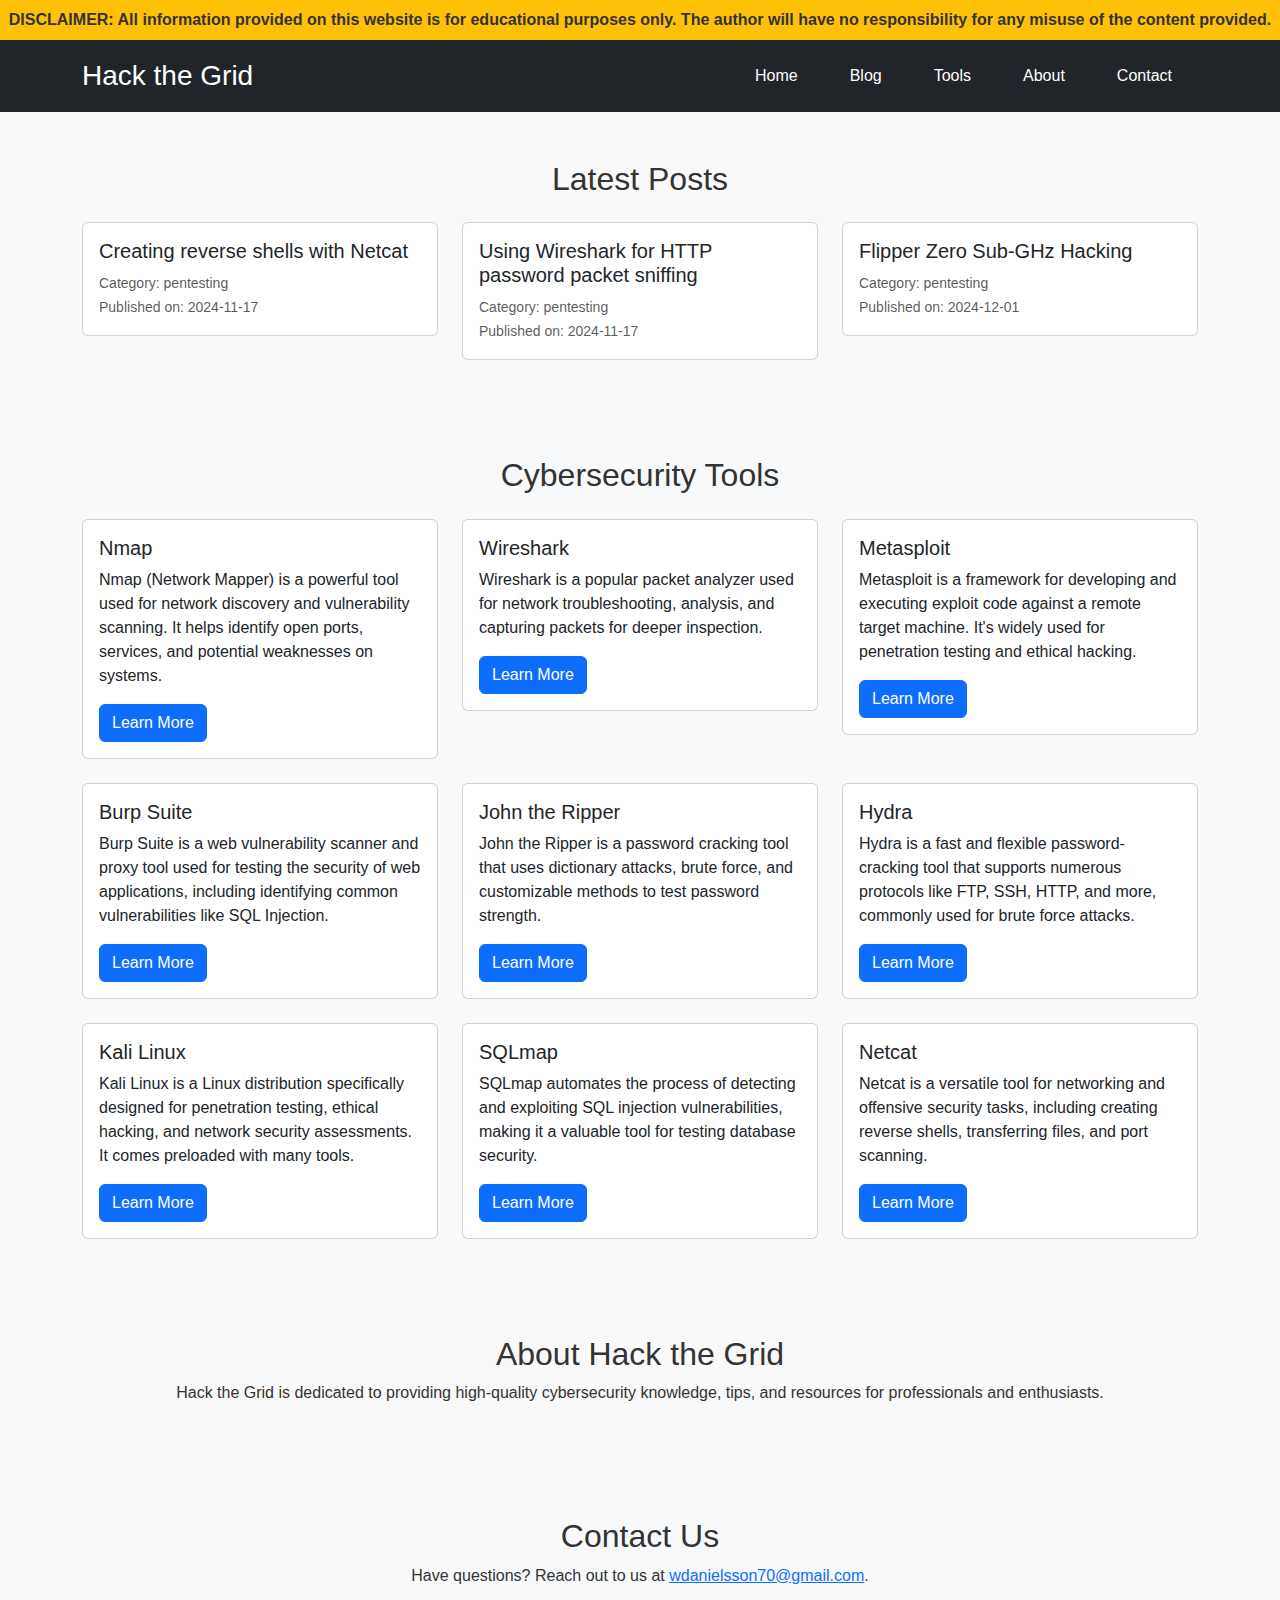
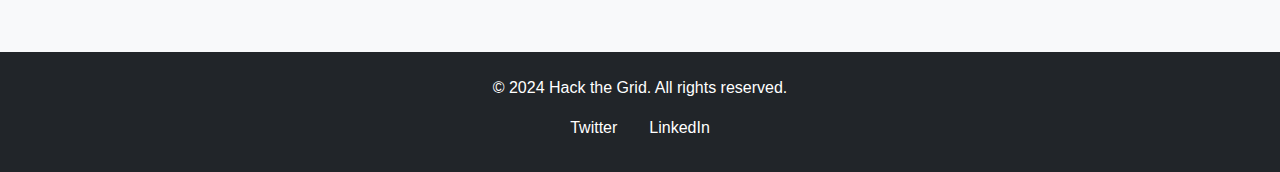
<file: index.html>
<!DOCTYPE html>
<html lang="en">
<head>
    <meta charset="UTF-8">
    <meta name="viewport" content="width=device-width, initial-scale=1.0">
    <meta name="description" content="Learn offensive security and stay updated with the latest cybersecurity tools and techniques.">
    <title>Hack the Grid</title>
    <!-- Bootstrap CSS -->
    <link href="https://cdn.jsdelivr.net/npm/bootstrap@5.3.0-alpha1/dist/css/bootstrap.min.css" rel="stylesheet">
    <link rel="stylesheet" href="styles.css">
</head>
<body>
    <!-- Disclaimer Banner -->
    <div class="bg-warning text-center py-2 fixed-banner">
        <p class="m-0 fw-bold">
            DISCLAIMER: All information provided on this website is for educational purposes only. The author will have no responsibility for any misuse of the content provided.
        </p>
    </div>

    <!-- Fixed Navigation Header -->
    <header class="bg-dark text-white py-3 fixed-header">
        <div class="container d-flex justify-content-between align-items-center">
            <h1 class="h3 m-0">Hack the Grid</h1>
            <nav>
                <ul class="nav">
                    <li class="nav-item"><a href="#home" class="nav-link text-white">Home</a></li>
                    <li class="nav-item"><a href="#blog" class="nav-link text-white active">Blog</a></li>
                    <li class="nav-item"><a href="#tools" class="nav-link text-white">Tools</a></li>
                    <li class="nav-item"><a href="#about" class="nav-link text-white">About</a></li>
                    <li class="nav-item"><a href="#contact" class="nav-link text-white">Contact</a></li>
                </ul>
            </nav>
        </div>
    </header>

    <!-- Blog Section -->
    <section id="blog" class="py-5">
        <div class="container">
            <h2 class="mb-4 text-center">Latest Posts</h2>
            <div id="postContainer" class="row g-4">
                <!-- Posts will be dynamically loaded here -->
            </div>
        </div>
    </section>

    <!-- Tools Section -->
    <section id="tools" class="py-5 bg-light">
        <div class="container">
            <h2 class="text-center mb-4">Cybersecurity Tools</h2>
            <div class="row g-4">
                <!-- Tool 1 -->
                <div class="col-md-4">
                    <div class="card">
                        <div class="card-body">
                            <h5 class="card-title">Nmap</h5>
                            <p class="card-text">Nmap (Network Mapper) is a powerful tool used for network discovery and vulnerability scanning. It helps identify open ports, services, and potential weaknesses on systems.</p>
                            <a href="https://nmap.org/" target="_blank" class="btn btn-primary">Learn More</a>
                        </div>
                    </div>
                </div>
                <!-- Tool 2 -->
                <div class="col-md-4">
                    <div class="card">
                        <div class="card-body">
                            <h5 class="card-title">Wireshark</h5>
                            <p class="card-text">Wireshark is a popular packet analyzer used for network troubleshooting, analysis, and capturing packets for deeper inspection.</p>
                            <a href="https://www.wireshark.org/" target="_blank" class="btn btn-primary">Learn More</a>
                        </div>
                    </div>
                </div>
                <!-- Tool 3 -->
                <div class="col-md-4">
                    <div class="card">
                        <div class="card-body">
                            <h5 class="card-title">Metasploit</h5>
                            <p class="card-text">Metasploit is a framework for developing and executing exploit code against a remote target machine. It's widely used for penetration testing and ethical hacking.</p>
                            <a href="https://www.metasploit.com/" target="_blank" class="btn btn-primary">Learn More</a>
                        </div>
                    </div>
                </div>
                <!-- Tool 4 -->
                <div class="col-md-4">
                    <div class="card">
                        <div class="card-body">
                            <h5 class="card-title">Burp Suite</h5>
                            <p class="card-text">Burp Suite is a web vulnerability scanner and proxy tool used for testing the security of web applications, including identifying common vulnerabilities like SQL Injection.</p>
                            <a href="https://portswigger.net/burp" target="_blank" class="btn btn-primary">Learn More</a>
                        </div>
                    </div>
                </div>
                <!-- Tool 5 -->
                <div class="col-md-4">
                    <div class="card">
                        <div class="card-body">
                            <h5 class="card-title">John the Ripper</h5>
                            <p class="card-text">John the Ripper is a password cracking tool that uses dictionary attacks, brute force, and customizable methods to test password strength.</p>
                            <a href="https://www.openwall.com/john/" target="_blank" class="btn btn-primary">Learn More</a>
                        </div>
                    </div>
                </div>
                <!-- Tool 6 -->
                <div class="col-md-4">
                    <div class="card">
                        <div class="card-body">
                            <h5 class="card-title">Hydra</h5>
                            <p class="card-text">Hydra is a fast and flexible password-cracking tool that supports numerous protocols like FTP, SSH, HTTP, and more, commonly used for brute force attacks.</p>
                            <a href="https://github.com/vanhauser-thc/thc-hydra" target="_blank" class="btn btn-primary">Learn More</a>
                        </div>
                    </div>
                </div>
                <!-- Tool 7 -->
                <div class="col-md-4">
                    <div class="card">
                        <div class="card-body">
                            <h5 class="card-title">Kali Linux</h5>
                            <p class="card-text">Kali Linux is a Linux distribution specifically designed for penetration testing, ethical hacking, and network security assessments. It comes preloaded with many tools.</p>
                            <a href="https://www.kali.org/" target="_blank" class="btn btn-primary">Learn More</a>
                        </div>
                    </div>
                </div>
                <!-- Tool 8 -->
                <div class="col-md-4">
                    <div class="card">
                        <div class="card-body">
                            <h5 class="card-title">SQLmap</h5>
                            <p class="card-text">SQLmap automates the process of detecting and exploiting SQL injection vulnerabilities, making it a valuable tool for testing database security.</p>
                            <a href="http://sqlmap.org/" target="_blank" class="btn btn-primary">Learn More</a>
                        </div>
                    </div>
                </div>
                <!-- Tool 9 -->
                <div class="col-md-4">
                    <div class="card">
                        <div class="card-body">
                            <h5 class="card-title">Netcat</h5>
                            <p class="card-text">Netcat is a versatile tool for networking and offensive security tasks, including creating reverse shells, transferring files, and port scanning.</p>
                            <a href="https://nc110.sourceforge.io/" target="_blank" class="btn btn-primary">Learn More</a>
                        </div>
                    </div>
                </div>
            </div>
        </div>
    </section>
    
    <!-- About Section -->
    <section id="about" class="py-5">
        <div class="container text-center">
            <h2>About Hack the Grid</h2>
            <p>Hack the Grid is dedicated to providing high-quality cybersecurity knowledge, tips, and resources for professionals and enthusiasts.</p>
        </div>
    </section>
    
    <!-- Contact Section -->
    <section id="contact" class="py-5 bg-light">
        <div class="container text-center">
            <h2>Contact Us</h2>
            <p>Have questions? Reach out to us at <a href="mailto:wdanielsson70@gmail.com">wdanielsson70@gmail.com</a>.</p>
        </div>
    </section>


    <!-- Modal for Expanded Post -->
    <div class="modal fade" id="postModal" tabindex="-1" aria-labelledby="postModalLabel" aria-hidden="true">
        <div class="modal-dialog modal-dialog-centered modal-fullscreen">
            <div class="modal-content">
                <div class="modal-header">
                    <h5 class="modal-title" id="postModalLabel"></h5>
                    <button type="button" class="btn-close" data-bs-dismiss="modal" aria-label="Close"></button>
                </div>
                <div class="modal-body">
                    <div id="postContent" class="content-container">
                        <!-- Dynamically loaded content goes here -->
                    </div>
                    <div class="text-center mt-3">
                        <small class="text-muted">Category: <span id="postCategory"></span></small><br>
                        <small class="text-muted">Published on: <span id="postDate"></span></small>
                    </div>
                </div>
            </div>
        </div>
    </div>

    <footer class="bg-dark text-white py-4">
        <div class="container text-center">
            <p class="mb-2">&copy; 2024 Hack the Grid. All rights reserved.</p>
            <ul class="nav justify-content-center">
                <li class="nav-item"><a href="#" class="nav-link text-white">Twitter</a></li>
                <li class="nav-item"><a href="#" class="nav-link text-white">LinkedIn</a></li>
            </ul>
        </div>
    </footer>

    <!-- Bootstrap JS -->
    <script src="https://cdn.jsdelivr.net/npm/bootstrap@5.3.0-alpha1/dist/js/bootstrap.bundle.min.js"></script>
    <!-- Custom JS -->
    <script>
        async function fetchPosts() {
            const response = await fetch('posts.json'); // Fetch the JSON file
            const posts = await response.json();
            return posts;
        }

        async function fetchPostContent(file) {
            const response = await fetch(file); // Fetch the post content file
            return await response.text();
        }

        async function renderPosts() {
            const posts = await fetchPosts();
            const container = document.getElementById("postContainer");
            container.innerHTML = ""; // Clear previous posts

            for (const post of posts) {
                const postCard = `
                    <div class="col-md-4">
                        <div class="card" onclick="openPostModal('${post.contentFile}', '${post.title}', '${post.category}', '${post.date}')" style="cursor: pointer;">
                            <div class="card-body">
                                <h5 class="card-title">${post.title}</h5>
                                <small class="text-muted">Category: ${post.category}</small><br>
                                <small class="text-muted">Published on: ${post.date}</small>
                            </div>
                        </div>
                    </div>
                `;
                container.innerHTML += postCard;
            }
        }

        async function openPostModal(contentFile, title, category, date) {
            const content = await fetchPostContent(contentFile);
            document.getElementById("postModalLabel").textContent = title;
            document.getElementById("postContent").innerHTML = content;
            document.getElementById("postCategory").textContent = category;
            document.getElementById("postDate").textContent = date;
            const modal = new bootstrap.Modal(document.getElementById("postModal"));
            modal.show();
        }

        document.addEventListener("DOMContentLoaded", renderPosts);
    </script>
</body>
</html>
</file>
<file: styles.css>
/* styles.css */
body {
    font-family: Arial, sans-serif;
    margin: 0;
    padding: 0;
    color: #333;
    background-color: #f9f9f9;
}

/* Style for modal content to fix scrolling issue */
.content-container {
    max-width: 800px;
    margin: 0 auto; /* Center horizontally */
    padding: 20px;
    background-color: #f9f9f9;
    border-radius: 8px;
    box-shadow: 0px 4px 6px rgba(0, 0, 0, 0.1);
    overflow-y: auto; /* Enable vertical scrolling */
    max-height: 75vh; /* Limit height to avoid overflow */
    width: 100%; /* Full width for responsiveness */
}

.modal-body {
    padding: 0; /* Remove unnecessary padding for better alignment */
    display: flex;
    justify-content: center;
    align-items: flex-start; /* Align content at the top */
    overflow-y: auto; /* Allow modal to scroll if content is tall */
}

.modal-fullscreen .modal-content {
    padding: 10px; /* Add padding around the entire modal */
}

/* Ensure images are responsive inside the modal */
.content-container img {
    max-width: 100%;
    height: auto;
    margin-bottom: 20px;
    border-radius: 8px;
    box-shadow: 0px 4px 6px rgba(0, 0, 0, 0.1);
}

/* Style code blocks for readability */
.content-container pre {
    background-color: #eaeaea;
    padding: 10px;
    border-radius: 5px;
    overflow-x: auto;
    margin-bottom: 20px;
    font-size: 0.95rem;
}

/* Mobile optimization */
@media (max-width: 768px) {
    .content-container {
        max-width: 95%; /* Use more space on smaller screens */
        padding: 15px; /* Adjust padding for smaller devices */
    }
}


/* Style for post content */
#postContent {
    font-size: 1.1rem;
    line-height: 1.8;
    background-color: #f9f9f9;
    border-radius: 8px;
    padding: 20px;
    max-width: 800px; /* Limit the width */
    width: 100%;
    box-shadow: 0px 4px 6px rgba(0, 0, 0, 0.1);
}

#postContent img {
    border-radius: 8px;
    box-shadow: 0px 4px 6px rgba(0, 0, 0, 0.1);
    margin-bottom: 20px;
    max-width: 100%; /* Ensure images are responsive */
    height: auto;
}

#postContent pre {
    background-color: #eaeaea;
    padding: 10px;
    border-radius: 5px;
    overflow-x: auto;
}

.fixed-banner {
    z-index: 1030;
    position: sticky;
    top: 0;
    width: 100%;
    margin: 0; /* Remove white margin */
    padding: 0.5rem; /* Maintain readability */
}

.fixed-header {
    position: sticky;
    top: 40px; /* Height of the banner */
    z-index: 1020;
}

header {
    display: flex;
    justify-content: space-between;
    align-items: center;
    padding: 20px;
    background-color: #222;
    color: white;
}

header nav ul {
    display: flex;
    list-style: none;
    padding: 0;
    margin: 0;
}

header nav ul li {
    margin: 0 10px;
}

header nav ul li a {
    color: white;
    text-decoration: none;
}

.cta-btn {
    padding: 10px 20px;
    background-color: #007BFF;
    color: white;
    text-decoration: none;
    border-radius: 5px;
}

#hero {
    text-align: center;
    padding: 100px 20px;
    background-color: #007BFF;
    color: white;
}

#hero h1 {
    font-size: 2.5em;
    margin-bottom: 10px;
}

#featured-content {
    padding: 50px 20px;
    text-align: center;
}
</file>
